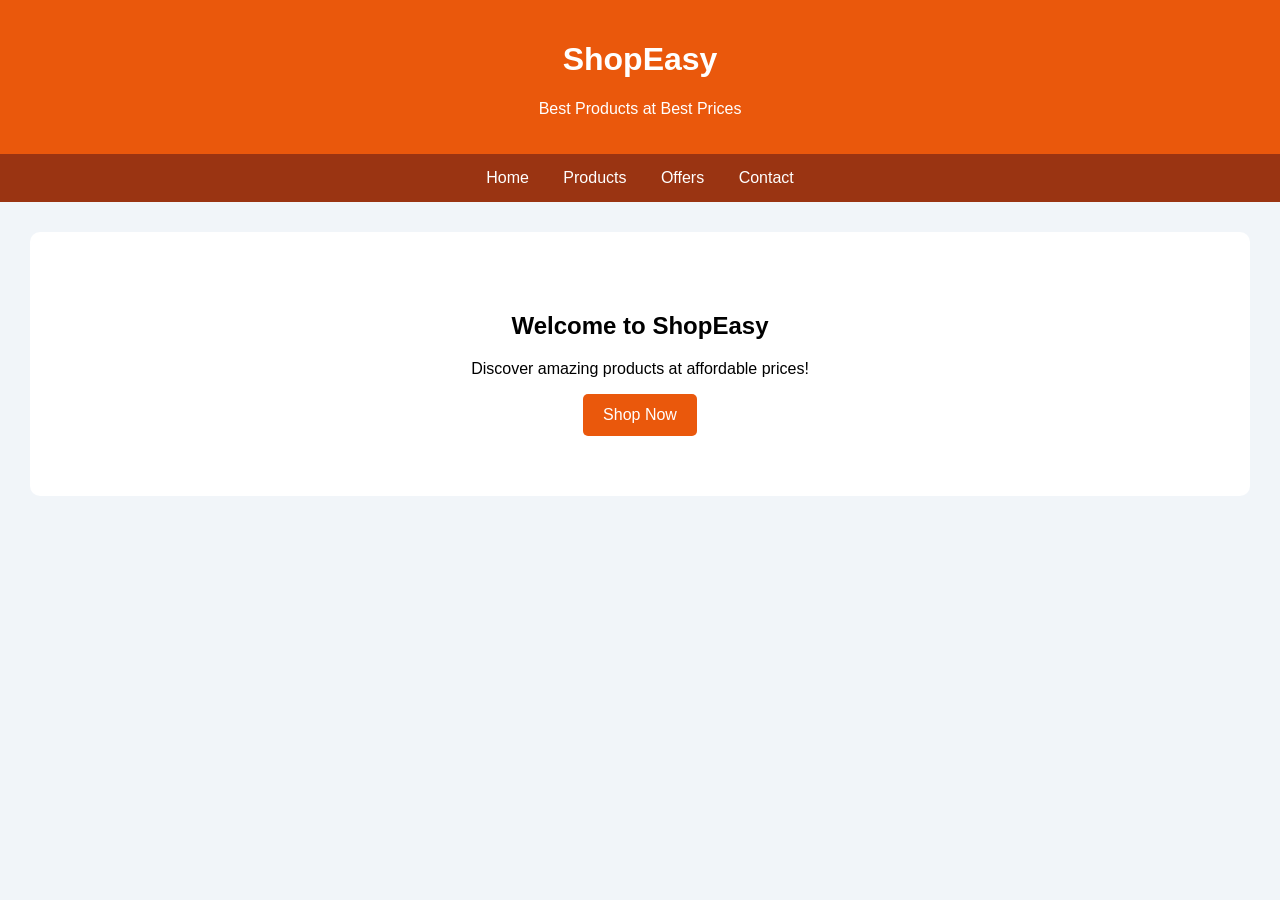
<file: index.html>
<!DOCTYPE html>
<html>
<head>
    <title>ShopEasy - Home</title>
    <link rel="stylesheet" href="style.css">
</head>
<body>

<header>
    <h1>ShopEasy</h1>
    <p>Best Products at Best Prices</p>
</header>

<nav>
    <a href="index.html">Home</a>
    <a href="products.html">Products</a>
    <a href="offers.html">Offers</a>
    <a href="contact.html">Contact</a>
</nav>

<section class="welcome">
    <h2>Welcome to ShopEasy</h2>
    <p>Discover amazing products at affordable prices!</p>
    <a href="products.html" class="btn">Shop Now</a>
</section>

</body>
</html>
</file>
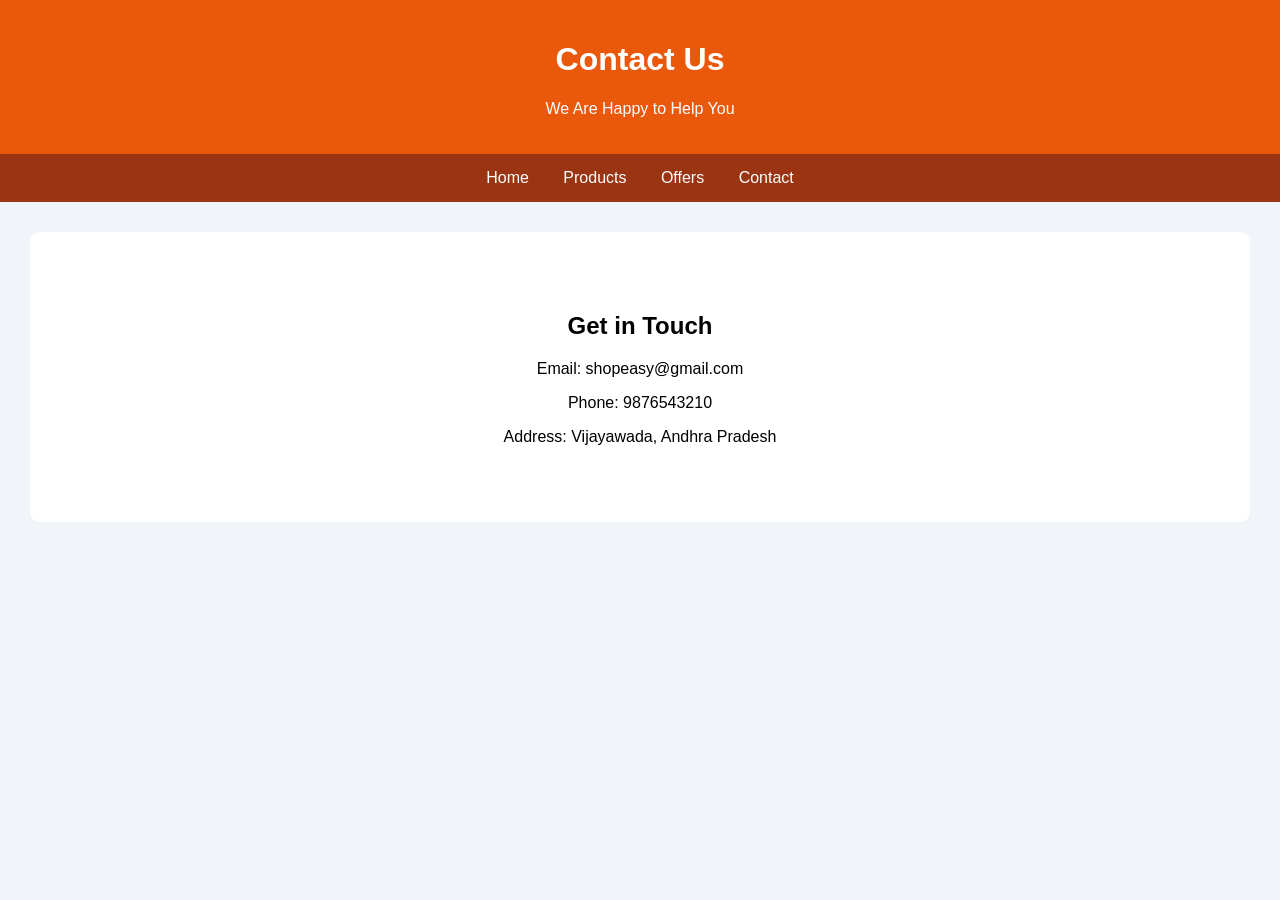
<file: contact.html>
<!DOCTYPE html>
<html>
<head>
    <title>Contact Us</title>
    <link rel="stylesheet" href="style.css">
</head>
<body>

<header>
    <h1>Contact Us</h1>
    <p>We Are Happy to Help You</p>
</header>

<nav>
    <a href="index.html">Home</a>
    <a href="products.html">Products</a>
    <a href="offers.html">Offers</a>
    <a href="contact.html">Contact</a>
</nav>

<section class="welcome">
    <h2>Get in Touch</h2>

    <p>Email: shopeasy@gmail.com</p>
    <p>Phone: 9876543210</p>
    <p>Address: Vijayawada, Andhra Pradesh</p>

</section>

</body>
</html>
</file>
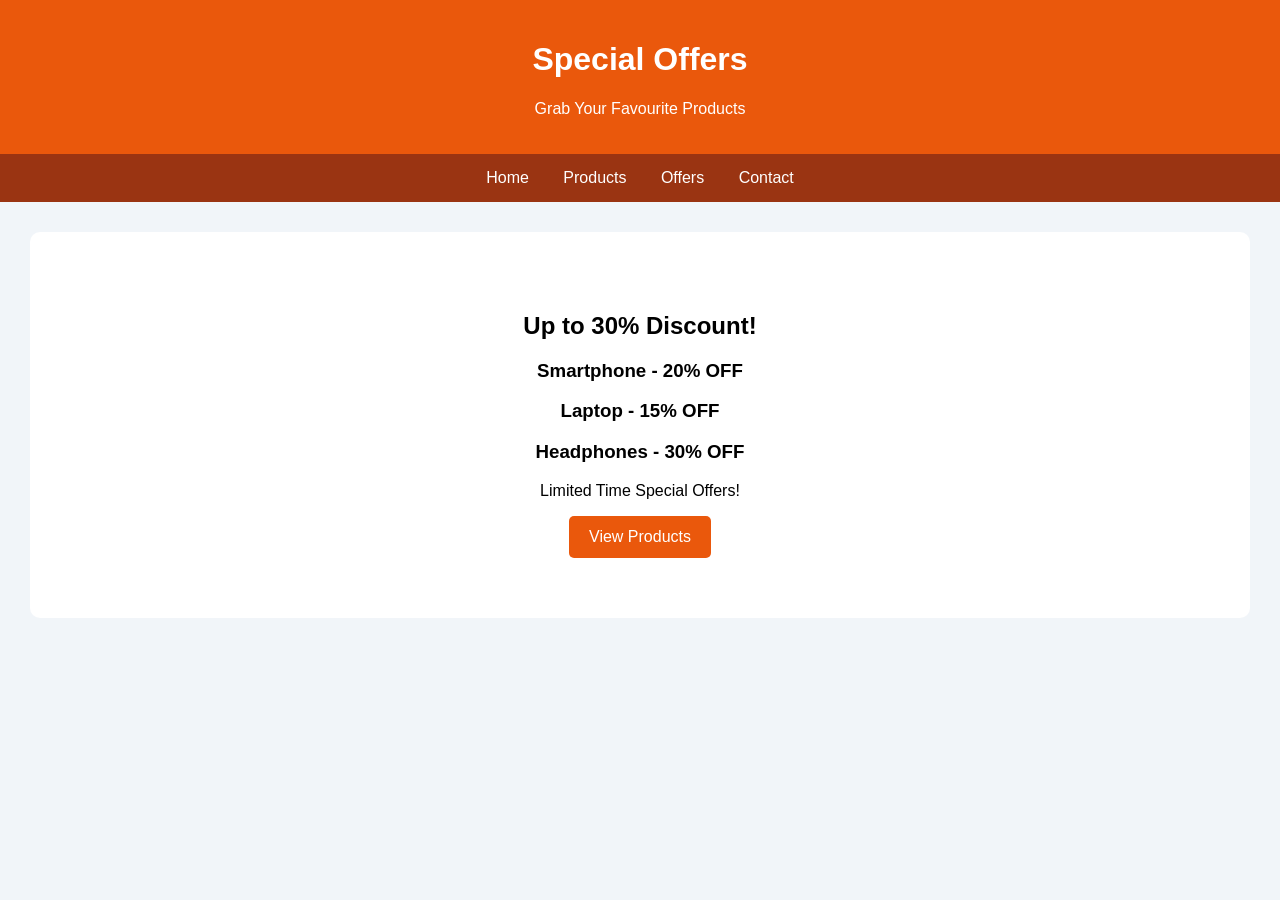
<file: offers.html>
<!DOCTYPE html>
<html>
<head>
    <title>Special Offers</title>
    <link rel="stylesheet" href="style.css">
</head>
<body>

<header>
    <h1>Special Offers</h1>
    <p>Grab Your Favourite Products</p>
</header>

<nav>
    <a href="index.html">Home</a>
    <a href="products.html">Products</a>
    <a href="offers.html">Offers</a>
    <a href="contact.html">Contact</a>
</nav>

<section class="welcome">
    <h2>Up to 30% Discount!</h2>

    <h3>Smartphone - 20% OFF</h3>
    <h3>Laptop - 15% OFF</h3>
    <h3>Headphones - 30% OFF</h3>

    <p>Limited Time Special Offers!</p>
    <a href="products.html" class="btn">View Products</a>
</section>

</body>
</html>
</file>
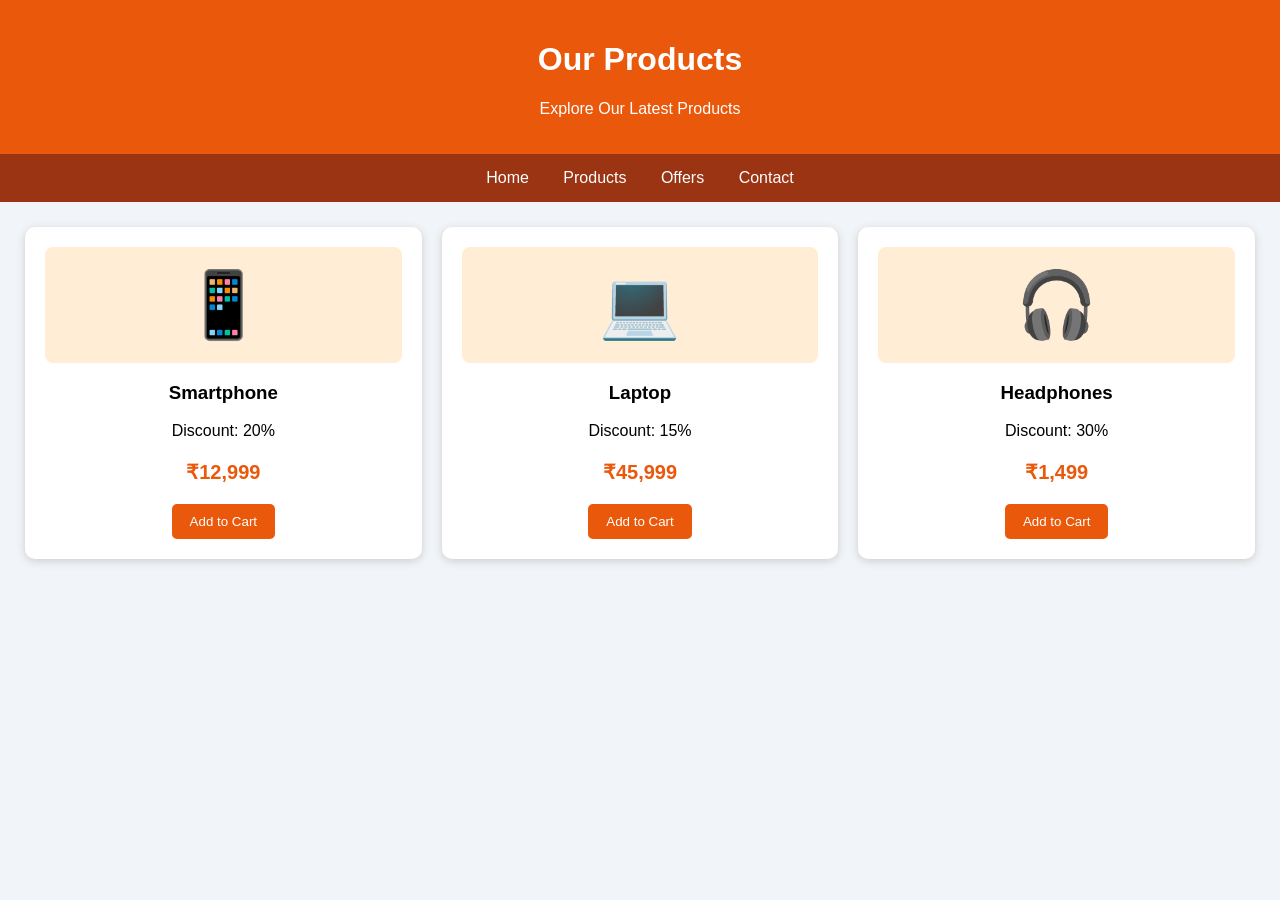
<file: products.html>
<!DOCTYPE html>
<html>
<head>
    <title>Our Products</title>
    <link rel="stylesheet" href="style.css">
</head>
<body>

<header>
    <h1>Our Products</h1>
    <p>Explore Our Latest Products</p>
</header>

<nav>
    <a href="index.html">Home</a>
    <a href="products.html">Products</a>
    <a href="offers.html">Offers</a>
    <a href="contact.html">Contact</a>
</nav>

<div class="products">

    <div class="product">
        <div class="image">📱</div>
        <h3>Smartphone</h3>
        <p>Discount: 20%</p>
        <p class="price">₹12,999</p>
        <button>Add to Cart</button>
    </div>

    <div class="product">
        <div class="image">💻</div>
        <h3>Laptop</h3>
        <p>Discount: 15%</p>
        <p class="price">₹45,999</p>
        <button>Add to Cart</button>
    </div>

    <div class="product">
        <div class="image">🎧</div>
        <h3>Headphones</h3>
        <p>Discount: 30%</p>
        <p class="price">₹1,499</p>
        <button>Add to Cart</button>
    </div>

</div>

</body>
</html>
</file>
<file: style.css>
body {
    font-family: Arial, sans-serif;
    margin: 0;
    background: #f1f5f9;
}

header {
    background: #ea580c;
    color: white;
    padding: 20px;
    text-align: center;
}

nav {
    background: #9a3412;
    padding: 15px;
    text-align: center;
}

nav a {
    color: white;
    margin: 15px;
    text-decoration: none;
}

nav a:hover {
    color: yellow;
}

.welcome {
    background: white;
    text-align: center;
    padding: 60px 20px;
    margin: 30px;
    border-radius: 10px;
}

.btn {
    display: inline-block;
    background: #ea580c;
    color: white;
    padding: 12px 20px;
    text-decoration: none;
    border-radius: 5px;
}

.products {
    display: grid;
    grid-template-columns: repeat(auto-fit, minmax(200px, 1fr));
    gap: 20px;
    padding: 25px;
}

.product {
    background: white;
    text-align: center;
    padding: 20px;
    border-radius: 10px;
    box-shadow: 0 2px 8px #ccc;
}

.image {
    font-size: 65px;
    background: #ffedd5;
    padding: 20px;
    border-radius: 8px;
}

.price {
    color: #ea580c;
    font-size: 20px;
    font-weight: bold;
}

button {
    background: #ea580c;
    color: white;
    border: none;
    padding: 10px 18px;
    border-radius: 5px;
    cursor: pointer;
}
</file>
